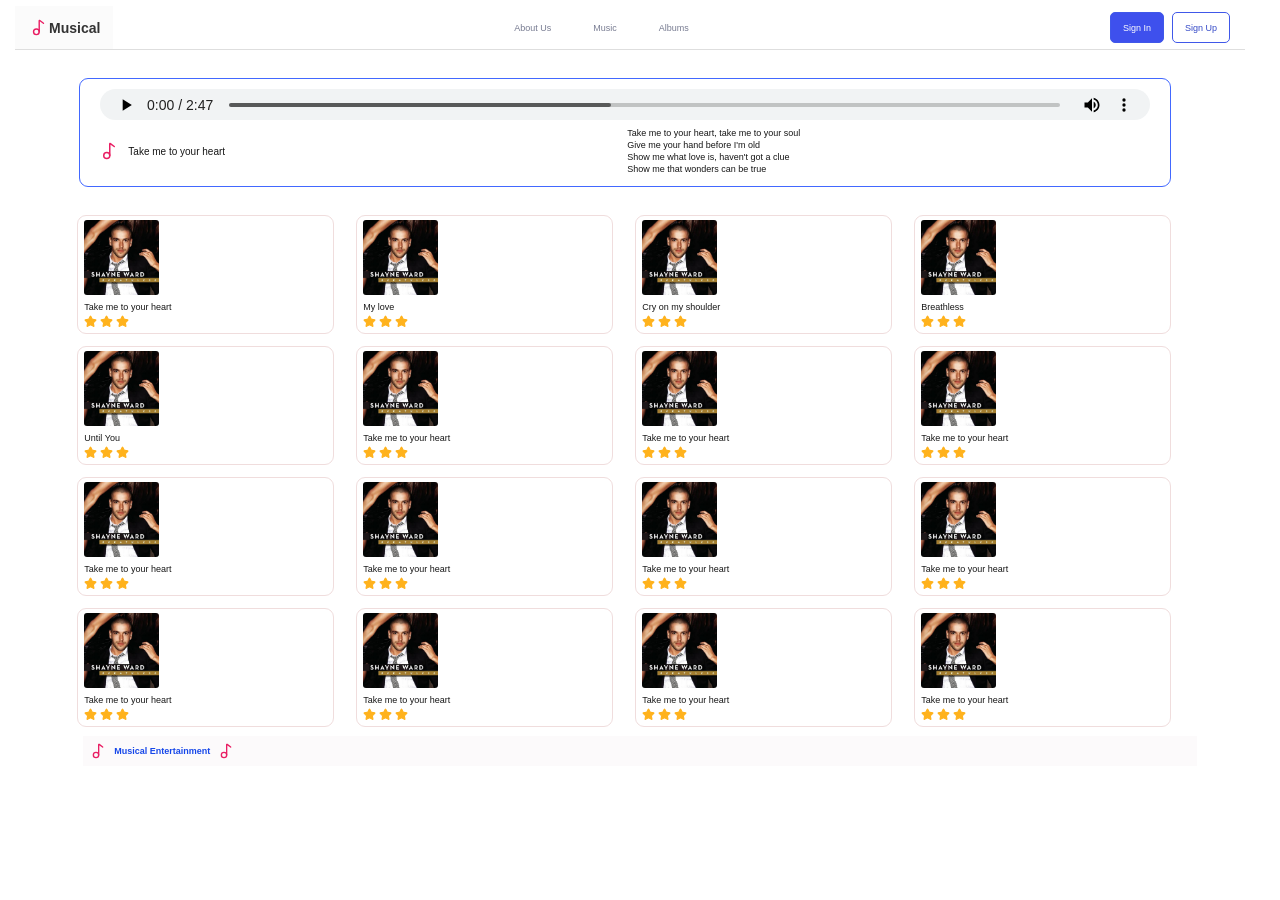
<file: homePage.html>
<!DOCTYPE html>
<html lang="en">
<head>
    <meta charset="UTF-8">
    <meta name="viewport" content="width=device-width, initial-scale=1.0">
    <title>Musical - Home</title>
    <link rel="stylesheet" href="css/style.css">
</head>
<body class="home-page">
    <header>
        <nav class="main_logo">
            <img src="img/music.svg" alt="">
            <span>Musical</span>
        </nav>
        <nav class="head-menu">
            <div class="menu">About Us</div>
            <div class="menu">Music</div>
            <div class="menu">Albums</div>
        </nav>
        <nav class="login">
            <a href="loginPage.html"><button class="signin" type="button">Sign In</button></a>
            <button class="signup" type="button">Sign Up</button>
        </nav>
    </header>

    <main class="container">
        <section class="music_card" aria-label="Now playing">
            <audio controls>
                <source src="music/sound.mp3" type="audio/mpeg">
                Trình duyệt của bạn không hỗ trợ thẻ audio.
            </audio>
            <span class="song">
                <img src="img/music.svg" alt="">
                <span>Take me to your heart</span>
            </span>
            <span class="lyrics">
                Take me to your heart, take me to your soul<br>
                Give me your hand before I'm old<br>
                Show me what love is, haven't got a clue<br>
                Show me that wonders can be true
            </span>
        </section>

        <section class="music_rec" aria-label="Recommended songs">
            <article class="rec_card">
                <img src="img/singer.jfif" alt="Take Me to Your Heart album cover">
                <span>Take me to your heart</span>
                <span><img src="img/star.svg" alt=""><img src="img/star.svg" alt=""><img src="img/star.svg" alt=""></span>
            </article>
            <article class="rec_card">
                <img src="img/singer.jfif" alt="My Love album cover">
                <span>My love</span>
                <span><img src="img/star.svg" alt=""><img src="img/star.svg" alt=""><img src="img/star.svg" alt=""></span>
            </article>
            <article class="rec_card">
                <img src="img/singer.jfif" alt="Cry on My Shoulder album cover">
                <span>Cry on my shoulder</span>
                <span><img src="img/star.svg" alt=""><img src="img/star.svg" alt=""><img src="img/star.svg" alt=""></span>
            </article>
            <article class="rec_card">
                <img src="img/singer.jfif" alt="Breathless album cover">
                <span>Breathless</span>
                <span><img src="img/star.svg" alt=""><img src="img/star.svg" alt=""><img src="img/star.svg" alt=""></span>
            </article>
            <article class="rec_card">
                <img src="img/singer.jfif" alt="Until You album cover">
                <span>Until You</span>
                <span><img src="img/star.svg" alt=""><img src="img/star.svg" alt=""><img src="img/star.svg" alt=""></span>
            </article>
            <article class="rec_card">
                <img src="img/singer.jfif" alt="Take Me to Your Heart album cover">
                <span>Take me to your heart</span>
                <span><img src="img/star.svg" alt=""><img src="img/star.svg" alt=""><img src="img/star.svg" alt=""></span>
            </article>
            <article class="rec_card">
                <img src="img/singer.jfif" alt="Take Me to Your Heart album cover">
                <span>Take me to your heart</span>
                <span><img src="img/star.svg" alt=""><img src="img/star.svg" alt=""><img src="img/star.svg" alt=""></span>
            </article>
            <article class="rec_card">
                <img src="img/singer.jfif" alt="Take Me to Your Heart album cover">
                <span>Take me to your heart</span>
                <span><img src="img/star.svg" alt=""><img src="img/star.svg" alt=""><img src="img/star.svg" alt=""></span>
            </article>
            <article class="rec_card">
                <img src="img/singer.jfif" alt="Take Me to Your Heart album cover">
                <span>Take me to your heart</span>
                <span><img src="img/star.svg" alt=""><img src="img/star.svg" alt=""><img src="img/star.svg" alt=""></span>
            </article>
            <article class="rec_card">
                <img src="img/singer.jfif" alt="Take Me to Your Heart album cover">
                <span>Take me to your heart</span>
                <span><img src="img/star.svg" alt=""><img src="img/star.svg" alt=""><img src="img/star.svg" alt=""></span>
            </article>
            <article class="rec_card">
                <img src="img/singer.jfif" alt="Take Me to Your Heart album cover">
                <span>Take me to your heart</span>
                <span><img src="img/star.svg" alt=""><img src="img/star.svg" alt=""><img src="img/star.svg" alt=""></span>
            </article>
            <article class="rec_card">
                <img src="img/singer.jfif" alt="Take Me to Your Heart album cover">
                <span>Take me to your heart</span>
                <span><img src="img/star.svg" alt=""><img src="img/star.svg" alt=""><img src="img/star.svg" alt=""></span>
            </article>
            <article class="rec_card">
                <img src="img/singer.jfif" alt="Take Me to Your Heart album cover">
                <span>Take me to your heart</span>
                <span><img src="img/star.svg" alt=""><img src="img/star.svg" alt=""><img src="img/star.svg" alt=""></span>
            </article>
            <article class="rec_card">
                <img src="img/singer.jfif" alt="Take Me to Your Heart album cover">
                <span>Take me to your heart</span>
                <span><img src="img/star.svg" alt=""><img src="img/star.svg" alt=""><img src="img/star.svg" alt=""></span>
            </article>
            <article class="rec_card">
                <img src="img/singer.jfif" alt="Take Me to Your Heart album cover">
                <span>Take me to your heart</span>
                <span><img src="img/star.svg" alt=""><img src="img/star.svg" alt=""><img src="img/star.svg" alt=""></span>
            </article>
            <article class="rec_card">
                <img src="img/singer.jfif" alt="Take Me to Your Heart album cover">
                <span>Take me to your heart</span>
                <span><img src="img/star.svg" alt=""><img src="img/star.svg" alt=""><img src="img/star.svg" alt=""></span>
            </article>
        </section>
    </main>

    <footer>
        <img src="img/music.svg" alt="">
        <span>Musical Entertainment</span>
        <img src="img/music.svg" alt="">
    </footer>
</body>
</html>
</file>
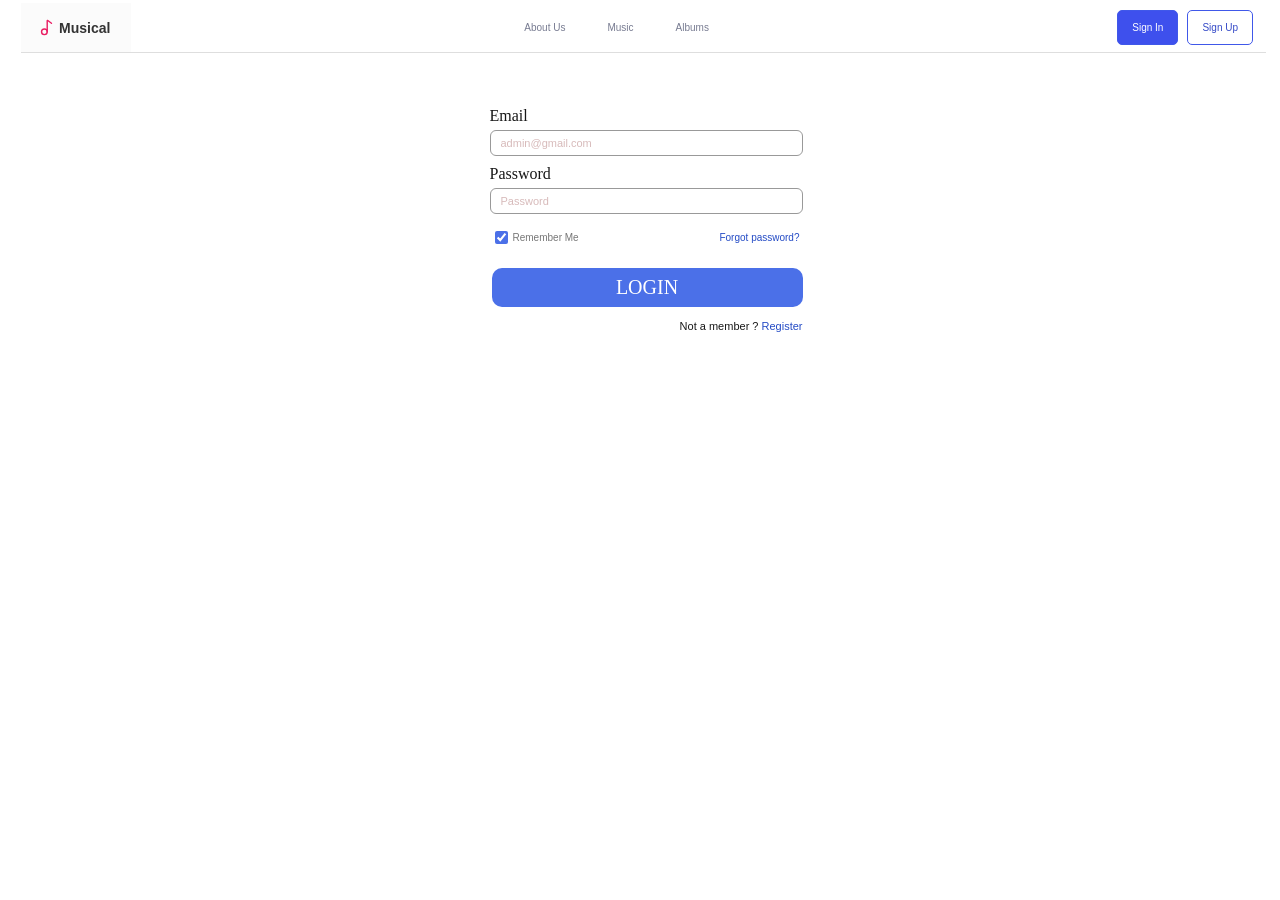
<file: loginPage.html>
<!DOCTYPE html>
<html lang="en">
<head>
    <meta charset="UTF-8">
    <meta name="viewport" content="width=device-width, initial-scale=1.0">
    <title>Musical - Sign In</title>
    <link rel="stylesheet" href="css/style.css">
</head>
<body class="login-page">
    <header>
        <nav class="main_logo">
            <img src="img/music.svg" alt="">
            <span>Musical</span>
        </nav>
        <nav class="head-menu">
            <div class="menu">About Us</div>
            <div class="menu">Music</div>
            <div class="menu">Albums</div>
        </nav>
        <nav class="login">
            <button class="signin" type="button">Sign In</button>
            <button class="signup" type="button">Sign Up</button>
        </nav>
    </header>

    <main>
        <form action="#" method="post">
            <div class="form-field">
                <label for="email">Email</label>
                <input id="email" name="email" type="email" placeholder="admin@gmail.com" autocomplete="username">
            </div>

            <div class="form-field">
                <label for="password">Password</label>
                <input id="password" name="password" type="password" placeholder="Password" autocomplete="current-password">
            </div>

            <div class="login-options">
                <label class="remember-me" for="remember">
                    <input id="remember" name="remember" type="checkbox" checked>
                    <span>Remember Me</span>
                </label>
                <a href="#">Forgot password?</a>
            </div>

            <button class="login-submit" type="submit">LOGIN</button>

            <p class="register-line">Not a member ? <a href="#">Register</a></p>
        </form>
    </main>
</body>
</html>
</file>
<file: css/style.css>
* {
    margin: 0;
    padding: 0;
    box-sizing: border-box;
}

body {
    min-width: 320px;
    color: #171717;
    background: #fff;
    font-family: Arial, Helvetica, sans-serif;
}

header {
    display: flex;
    align-items: center;
    justify-content: space-between;
    border-bottom: 1px solid #dedede;
    background: #fff;
}

.main_logo {
    display: flex;
    align-items: center;
    gap: 4px;
    min-width: 112px;
    height: 100%;
    padding: 0 12px;
    background: #fbfbfb;
    color: #333;
    font-size: 14px;
    font-weight: 700;
}

.main_logo img {
    display: block;
    width: 17px;
    height: 17px;
}

.head-menu {
    display: flex;
    align-items: center;
    justify-content: center;
    gap: clamp(20px, 4vw, 42px);
    flex: 1;
    color: #777b91;
    font-size: 9px;
}

.menu {
    cursor: pointer;
    white-space: nowrap;
}

.login {
    display: flex;
    align-items: center;
    gap: 8px;
    padding-right: 13px;
}

.login a {
    text-decoration: none;
}

.login button {
    height: 31px;
    padding: 0 14px;
    border: 1px solid #4058e9;
    border-radius: 5px;
    background: #fff;
    color: #3449c7;
    font: 9px Arial, Helvetica, sans-serif;
    cursor: pointer;
}

.login .signin {
    background: #3e50ed;
    color: #fff;
}

/* ==============================
   Home page
   ============================== */
.home-page header {
    width: calc(100% - 50px);
    height: 44px;
    margin: 6px 0 0 15px;
}

.home-page .main_logo {
    min-width: 98px;
    gap: 2px;
    padding-left: 15px;
}

.home-page .head-menu {
    transform: translateX(-10px);
}

.home-page .login {
    padding-right: 15px;
}

.home-page .login button {
    padding-right: 12px;
    padding-left: 12px;
}

.home-page .container {
    width: 85.3%;
    margin: 28px 0 9px 6.2%;
}

.music_card {
    display: grid;
    grid-template-columns: 1fr 1fr;
    grid-template-rows: 30px auto;
    align-items: center;
    column-gap: 4px;
    row-gap: 8px;
    min-height: 108px;
    padding: 10px 20px 11px;
    border: 1px solid #4268ff;
    border-radius: 9px;
}

.music_card audio {
    grid-column: 1 / -1;
    display: block;
    width: 100%;
    height: 31px;
}

.song {
    display: flex;
    align-items: center;
    gap: 10px;
    min-width: 0;
    font-size: 10px;
    white-space: nowrap;
}

.song img {
    display: block;
    width: 18px;
    height: 18px;
    flex: 0 0 auto;
}

.music_card > span:last-child {
    align-self: center;
    font-size: 9px;
    line-height: 12px;
}

.music_rec {
    display: grid;
    grid-template-columns: repeat(4, minmax(0, 1fr));
    gap: 12px 22px;
    width: calc(100% + 2px);
    margin: 28px 0 0 -2px;
}

.rec_card {
    display: flex;
    flex-direction: column;
    align-items: flex-start;
    min-width: 0;
    height: 119px;
    padding: 4px 6px 5px;
    overflow: hidden;
    border: 1px solid #f0dddd;
    border-radius: 9px;
    background: #fff;
    font-size: 9px;
}

.rec_card > img {
    display: block;
    width: 75px;
    height: 75px;
    max-width: 100%;
    margin-bottom: 6px;
    border-radius: 3px;
    object-fit: cover;
}

.rec_card > span:nth-child(2) {
    display: block;
    width: 100%;
    overflow: hidden;
    text-overflow: ellipsis;
    white-space: nowrap;
    line-height: 12px;
}

.rec_card > span:last-child {
    display: flex;
    align-items: center;
    gap: 3px;
    margin-top: 2px;
}

.rec_card > span:last-child img {
    display: block;
    width: 13px;
    height: 13px;
}

.home-page footer {
    display: flex;
    align-items: center;
    gap: 8px;
    width: 87%;
    min-height: 30px;
    margin: 0 auto;
    padding: 4px 7px;
    background: #fcfafb;
    color: #1647e9;
    font-size: 9px;
    font-weight: 700;
}

.home-page footer img {
    display: block;
    width: 16px;
    height: 16px;
}

.login-page header {
    width: calc(100% - 35px);
    height: 50px;
    margin: 3px 0 0 21px;
}

.login-page .main_logo {
    min-width: 110px;
    padding-left: 17px;
}

.login-page .head-menu {
    font-size: 10px;
    transform: translateX(-7px);
}

.login-page .login {
    gap: 9px;
    padding-right: 14px;
    transform: translateX(1px);
}

.login-page .login button {
    height: 35px;
    padding: 0 14px;
    font-size: 10px;
}

.login-page form {
    width: min(313px, calc(100% - 40px));
    margin: 54px auto 0;
    transform: translateX(6px);
}

.form-field label {
    display: block;
    margin-bottom: 5px;
    font-family: "Times New Roman", Times, serif;
    font-size: 16px;
    line-height: 18px;
}

.form-field input {
    display: block;
    width: 100%;
    height: 26px;
    padding: 4px 10px;
    border: 1px solid #999;
    border-radius: 6px;
    outline: none;
    background: #fff;
    font: 11px Arial, Helvetica, sans-serif;
}

.form-field input:focus {
    border-color: #4b70e8;
    box-shadow: 0 0 0 2px rgb(75 112 232 / 12%);
}

.form-field input::placeholder {
    color: #d7baba;
    opacity: 1;
}

.form-field + .form-field {
    margin-top: 9px;
}

.login-options {
    display: flex;
    align-items: center;
    justify-content: space-between;
    padding: 0 3px 0 5px;
    margin-top: 17px;
    color: #777;
    font-size: 10px;
}

.remember-me {
    display: inline-flex;
    align-items: center;
    gap: 5px;
}

.remember-me input {
    width: 13px;
    height: 13px;
    margin: 0;
    accent-color: #4b70e8;
}

.login-options a,
.register-line a {
    color: #244bc5;
    text-decoration: none;
}

.login-submit {
    display: block;
    height: 39px;
    width: calc(100% - 2px);
    margin: 24px 0 0 2px;
    border: 0;
    border-radius: 10px;
    background: #4b70e8;
    color: #fff;
    font: 20px "Times New Roman", Times, serif;
    cursor: pointer;
}

.register-line {
    margin-top: 13px;
    text-align: right;
    font-size: 11px;
}

@media (max-width: 520px) {
    .home-page header {
        width: 96%;
        margin-left: 2%;
    }

    .main_logo {
        min-width: auto;
        padding: 0 7px;
        font-size: 12px;
    }

    .head-menu {
        gap: 12px;
        font-size: 8px;
    }

    .login {
        gap: 5px;
        padding-right: 6px;
    }

    .login button {
        padding: 0 8px;
    }

    .home-page .container {
        width: 92%;
        margin-left: 4%;
    }

    .music_card {
        grid-template-columns: 1fr;
        row-gap: 7px;
        padding: 9px 12px;
    }

    .music_card > span:last-child {
        padding-left: 28px;
    }

    .music_rec {
        grid-template-columns: repeat(2, minmax(0, 1fr));
        gap: 12px;
    }

    .rec_card > img {
        width: min(75px, 100%);
    }

    .login-page header {
        width: calc(100% - 20px);
        margin-left: 10px;
    }

    .login-page .main_logo {
        padding-left: 8px;
    }

    .login-page .head-menu {
        gap: 10px;
        font-size: 8px;
        transform: none;
    }

    .login-page .login {
        padding-right: 6px;
        transform: none;
    }

    .login-page .login button {
        height: 31px;
        padding: 0 8px;
        font-size: 9px;
    }
}
</file>
